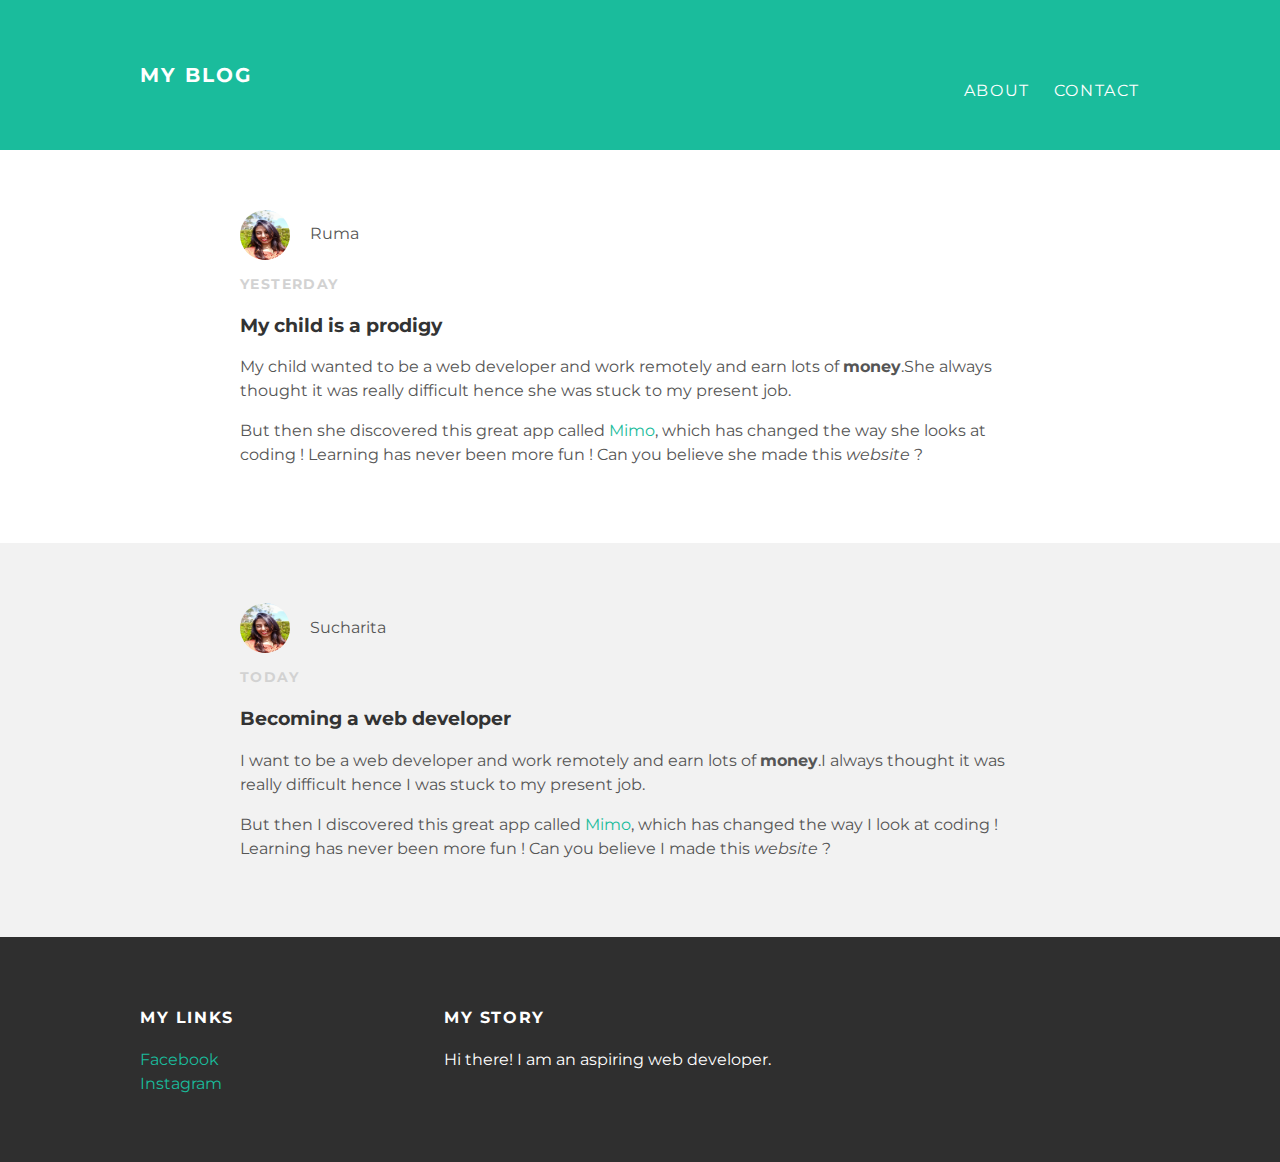
<file: index.html>
<!<!DOCTYPE html>
<html lang="en" dir="ltr">
  <head>
    <meta charset="utf-8">
    <title>My Blog</title>
    <link rel="stylesheet" type = "text/css" href="style.css">
  </head>
  <body>
<div id="header">
  <div class="container">
    <a id="header-title" href="index.html">My Blog</a>
    <ul id="header-nav">
      <li><a href="about.html">About</a></li>
      <li><a href="mailto:sucharitadhar.786@gmail.com?subject=feedback">Contact</a></li>
    </ul>
  </div>
</div>
<div id="content">
  <div class="post-container">
    <div class="post">
      <div class="post-author">
        <img src="IMG_20190301_123447.jpg" alt="">
        <span>Ruma</span>
      </div>
      <p class = "post-date">Yesterday</p>
      <h3 class = "post-title">My child is a prodigy</h3>
      <div class="post-content">
        <p>My child wanted to be a web developer and work remotely and earn lots of <strong>money</strong>.She always thought it was really difficult hence she was stuck to my present job.</p>
        <p>But then she discovered this great app called <a href="https://getmimo.com/">Mimo</a>, which has changed the way she looks at coding ! Learning has never been more fun ! Can you believe she made this <em>website</em> ?</p>

      </div>
      </div>
    </div>
    <div class="post-container">
      <div class="post">
        <div class="post-author">
        <img src="IMG_20190301_123447.jpg" alt="">
        <span>Sucharita</span>
        </div>
      <p class = "post-date">Today</p>
      <h3 class = "post-title">Becoming a web developer</h3>
      <div class="post-content">
        <p>I want to be a web developer and work remotely and earn lots of <strong>money</strong>.I always thought it was really difficult hence I was stuck to my present job.</p>
        <p>But then I discovered this great app called <a href="https://getmimo.com/">Mimo</a>, which has changed the way I look at coding ! Learning has never been more fun ! Can you believe I made this <em>website</em> ?</p>
      </div>
    </div>
</div>
  </div>
</div>
<div id="footer">
  <div class="container">
    <div class="column">
      <h4>My Links</h4>
      <p>
        <a href="https://www.facebook.com/sucharita.dhar">Facebook</a>
        <br>
        <a href="https://www.instagram.com/sucharita_dhar/">Instagram</a>
      </p>
    </div>
    <div class="column">
      <h4>My Story</h4>
      <p>Hi there! I am an aspiring web developer.</p>
    </div>

  </div>
</div>
  </body>
</html>
</file>
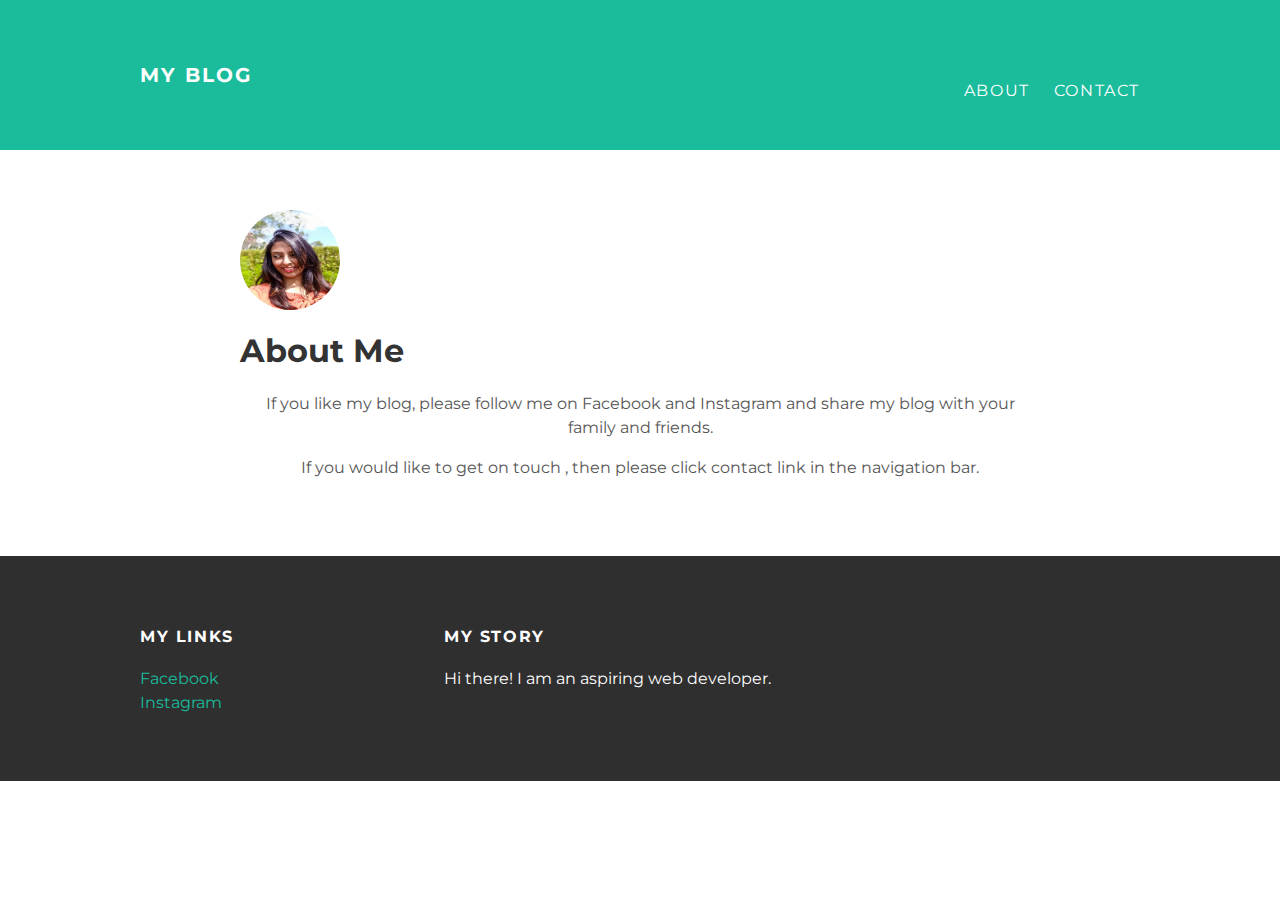
<file: about.html>
<!<!DOCTYPE html>
<html lang="en" dir="ltr">
  <head>
    <meta charset="utf-8">
    <title>My Blog</title>
    <link rel="stylesheet" type = "text/css" href="style.css">
  </head>
  <body>
<div id="header">
  <div class="container">
    <a id="header-title" href="index.html">My Blog</a>
    <ul id="header-nav">
      <li><a href="about.html">About</a></li>
      <li><a href="mailto:sucharitadhar.786@gmail.com?subject=feedback">Contact</a></li>
    </ul>
  </div>
</div>
<div id="content">
  <div class="container">
    <div class="about">
      <div class="about-author">
        <img src="IMG_20190301_123447.jpg" alt="">
      </div>
     <h1 class = "about-title">About Me</h3>
      <div class="about-content">
        <p>If you like my blog, please follow me on Facebook and Instagram and share my blog with your family and friends.</p>
        <p>If you would like to get on touch , then please click contact link in the navigation bar.</p>

      </div>

</div>
  </div>
</div>
<div id="footer">
  <div class="container">
    <div class="column">
      <h4>My Links</h4>
      <p>
        <a href="https://www.facebook.com/sucharita.dhar">Facebook</a>
        <br>
        <a href="https://www.instagram.com/sucharita_dhar/">Instagram</a>
      </p>
    </div>
    <div class="column">
      <h4>My Story</h4>
      <p>Hi there! I am an aspiring web developer.</p>
    </div>

  </div>
</div>
  </body>
</html>
</file>
<file: style.css>
@import url(http://fonts.googleapis.com/css?family=Montserrat:400,700);
body{
  color: #555;
  margin: 0;
  font-family: 'Montserrat', sans-serif;
}
#header{
  background-color: #1abc9c;
  height:150px;
  line-height: 150px;
}

#header-title{
  display: block;
  float: left;
  font-size: 20px;
  font-weight: bold;
}

#header-nav{
  display: block;
  float: right;
}

#header-nav li {
  display: inline;
  padding-left: 20px;
  margin-top: 0;
}

.container{
  max-width: 1000px;
  margin:0 auto;
}

#header a{
  color: white;
  text-decoration: none;
  text-transform: uppercase;
  letter-spacing: 0.1em;
}

#header a:hover{
  color: #222;
}

#footer{
  background-color: #2f2f2f;
  padding: 50px 0;
}

.column{
  min-width: 300px;
  display: inline-block;
  vertical-align: top;
}

#footer h4{
  color : white;
  text-transform: uppercase;
  letter-spacing: 0.1em;
}

#footer p{
  color: white;
}

a{
  color: #1abc9c;
  text-decoration: none;
}

a:hover{
  color: #F6A623;
}

.post, .about{
  max-width: 800px;
  margin: 0 auto;
  padding: 60px 0;
}

.post-author img{
  width: 50px;
  height: 50px;
  vertical-align: middle;
  border-radius: 50px;
}

.post-author span{
  margin-left: 16px;
}

.post-date{
  color: #D2D2D2;
  font-size: 14px;
  font-weight:bold;
  text-transform: uppercase;
  letter-spacing: 0.1em;
}

h1,h2,h3,h4{
  color: #333;
}

p{
  line-height: 1.5;
}

.about-author img{
  width:100px;
  height:100px;
  border-radius: 50px;
}

.about-content{
  text-align : center;
}

.post-container:nth-child(even){
  background-color:  #f2f2f2;
}
</file>
